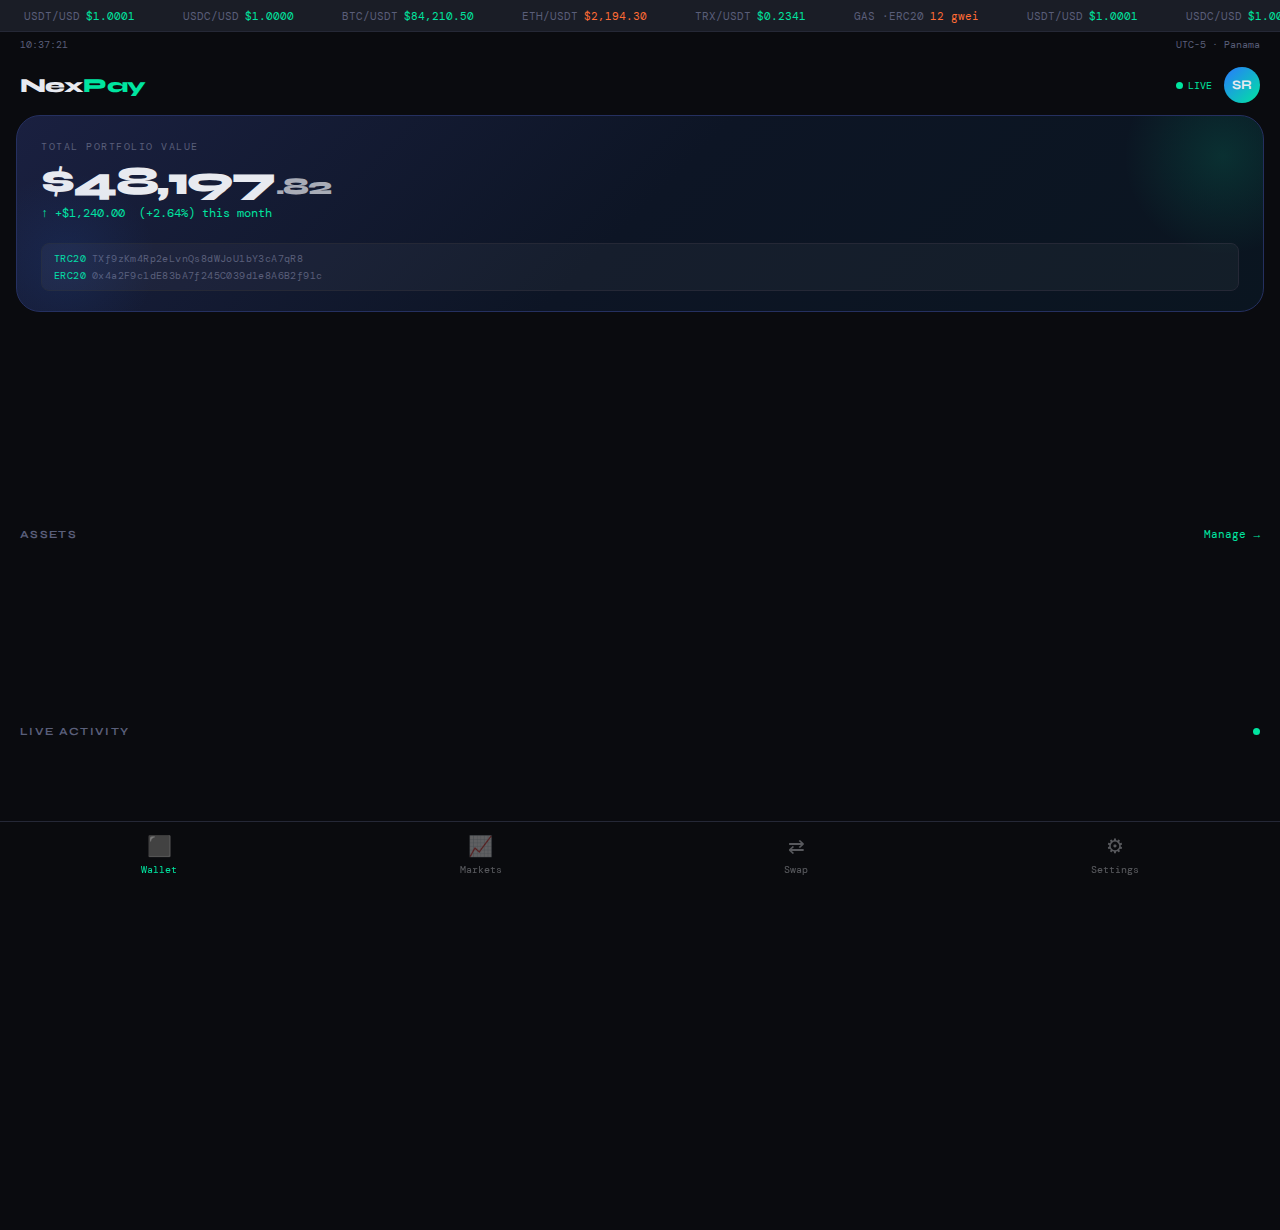
<file: index.html>
<!DOCTYPE html>
<html lang="en">
<head>
<meta charset="UTF-8">
<meta name="viewport" content="width=device-width, initial-scale=1.0, maximum-scale=1.0, user-scalable=no">
<meta name="apple-mobile-web-app-capable" content="yes">
<meta name="apple-mobile-web-app-status-bar-style" content="black-translucent">
<meta name="theme-color" content="#0a0b0f">
<title>NexPay Wallet</title>
<link href="https://fonts.googleapis.com/css2?family=Syne:wght@400;600;700;800&family=DM+Mono:wght@300;400;500&display=swap" rel="stylesheet">
<style>
  :root {
    --bg: #0a0b0f;
    --surface: #12141a;
    --surface2: #1a1d26;
    --border: #252836;
    --accent: #00e5a0;
    --accent2: #2979ff;
    --warn: #ff6b35;
    --text: #e8eaf0;
    --muted: #5a5f7a;
    --usdt: #26a17b;
    --usdc: #2775ca;
  }
  * { margin:0; padding:0; box-sizing:border-box; -webkit-tap-highlight-color: transparent; }
  html, body {
    background: var(--bg);
    font-family: 'Syne', sans-serif;
    color: var(--text);
    min-height: 100vh;
    width: 100%;
    overflow-x: hidden;
  }
  body { padding-bottom: 90px; }

  /* ── TICKER ── */
  .ticker-wrap {
    background: var(--surface2);
    border-bottom: 1px solid var(--border);
    overflow: hidden;
    height: 32px;
    display: flex; align-items: center;
  }
  .ticker-track {
    display: flex;
    animation: ticker 28s linear infinite;
    white-space: nowrap;
  }
  .ticker-item {
    font-family: 'DM Mono', monospace;
    font-size: 11px;
    padding: 0 24px;
    color: var(--muted);
    display: flex; align-items: center; gap: 6px;
  }
  .ticker-item .up { color: var(--accent); }
  .ticker-item .dn { color: var(--warn); }
  @keyframes ticker {
    0% { transform: translateX(0); }
    100% { transform: translateX(-50%); }
  }

  /* ── HEADER ── */
  .header {
    padding: 16px 20px 12px;
    display: flex; justify-content: space-between; align-items: center;
  }
  .logo { font-size: 20px; font-weight: 800; letter-spacing: -0.03em; }
  .logo span { color: var(--accent); }
  .header-right { display: flex; align-items: center; gap: 12px; }
  .live-dot {
    display: flex; align-items: center; gap: 5px;
    font-family: 'DM Mono', monospace; font-size: 10px; color: var(--accent);
  }
  .dot {
    width: 7px; height: 7px; border-radius: 50%;
    background: var(--accent);
    animation: pulse 2s ease-in-out infinite;
  }
  @keyframes pulse {
    0%,100% { opacity:1; transform:scale(1); }
    50% { opacity:0.4; transform:scale(0.8); }
  }
  .avatar {
    width: 36px; height: 36px; border-radius: 50%;
    background: linear-gradient(135deg, #2979ff, #00e5a0);
    display: flex; align-items: center; justify-content: center;
    font-size: 13px; font-weight: 700;
  }

  /* ── HERO CARD ── */
  .hero-card {
    margin: 0 16px 20px;
    background: linear-gradient(135deg, #1a2040 0%, #0d1525 50%, #0a1520 100%);
    border: 1px solid #253060;
    border-radius: 24px;
    padding: 24px 24px 20px;
    position: relative; overflow: hidden;
  }
  .hero-card::before {
    content:''; position:absolute; top:-60px; right:-60px;
    width:200px; height:200px;
    background: radial-gradient(circle, rgba(0,229,160,0.13) 0%, transparent 70%);
  }
  .hero-card::after {
    content:''; position:absolute; bottom:-40px; left:-40px;
    width:180px; height:180px;
    background: radial-gradient(circle, rgba(41,121,255,0.1) 0%, transparent 70%);
  }
  .card-label {
    font-size: 10px; text-transform: uppercase; letter-spacing: 0.15em;
    color: var(--muted); margin-bottom: 8px;
    font-family: 'DM Mono', monospace;
  }
  .card-balance {
    font-size: 40px; font-weight: 800; letter-spacing: -0.04em;
    line-height: 1; margin-bottom: 4px;
  }
  .card-balance .cents { font-size: 24px; opacity: 0.7; }
  .card-change {
    font-size: 12px; color: var(--accent);
    font-family: 'DM Mono', monospace; margin-bottom: 22px;
  }
  .card-address {
    font-family: 'DM Mono', monospace; font-size: 10px; color: var(--muted);
    background: rgba(255,255,255,0.04); border: 1px solid var(--border);
    border-radius: 8px; padding: 8px 12px; letter-spacing: 0.04em;
    display: flex; flex-direction: column; gap: 4px;
  }
  .card-address .addr-row { display: flex; gap: 6px; }
  .card-address .lbl { color: var(--accent); flex-shrink: 0; }

  /* ── LIVE PRICE ROW ── */
  .price-row {
    display: flex; gap: 8px; padding: 0 16px 20px;
  }
  .price-card {
    flex: 1;
    background: var(--surface);
    border: 1px solid var(--border);
    border-radius: 14px;
    padding: 12px 14px;
  }
  .price-token { font-size: 11px; font-weight: 700; margin-bottom: 4px; display: flex; align-items: center; gap: 6px; }
  .price-token .dot-usdt { width:8px;height:8px;border-radius:50%;background:var(--usdt); }
  .price-token .dot-usdc { width:8px;height:8px;border-radius:50%;background:var(--usdc); }
  .price-val { font-family: 'DM Mono', monospace; font-size: 17px; font-weight: 500; }
  .price-change { font-family: 'DM Mono', monospace; font-size: 10px; margin-top: 2px; }
  .price-change.up { color: var(--accent); }
  .price-change.dn { color: var(--warn); }

  /* ── ACTIONS ── */
  .actions {
    display: flex; justify-content: space-around; padding: 0 20px 24px;
  }
  .action-btn { display: flex; flex-direction: column; align-items: center; gap: 8px; cursor: pointer; }
  .action-icon {
    width: 50px; height: 50px; border-radius: 16px;
    background: var(--surface2); border: 1px solid var(--border);
    display: flex; align-items: center; justify-content: center; font-size: 20px;
  }
  .action-label { font-size: 10px; color: var(--muted); letter-spacing: 0.05em; text-transform: uppercase; font-family: 'DM Mono', monospace; }

  /* ── ASSETS ── */
  .section-header {
    display: flex; justify-content: space-between; align-items: center;
    padding: 0 20px 12px;
  }
  .section-title { font-size: 11px; font-weight: 700; text-transform: uppercase; letter-spacing: 0.12em; color: var(--muted); }
  .section-link { font-size: 11px; color: var(--accent); font-family: 'DM Mono', monospace; }

  .asset-list { padding: 0 16px; display: flex; flex-direction: column; gap: 8px; margin-bottom: 24px; }
  .asset-item {
    background: var(--surface); border: 1px solid var(--border);
    border-radius: 16px; padding: 14px 16px;
    display: flex; align-items: center; gap: 12px;
  }
  .asset-icon {
    width: 40px; height: 40px; border-radius: 50%;
    display: flex; align-items: center; justify-content: center;
    font-size: 15px; font-weight: 800; flex-shrink: 0;
  }
  .asset-icon.usdt { background: rgba(38,161,123,0.15); color: var(--usdt); border: 1px solid rgba(38,161,123,0.3); }
  .asset-icon.usdc { background: rgba(39,117,202,0.15); color: var(--usdc); border: 1px solid rgba(39,117,202,0.3); }
  .asset-info { flex: 1; }
  .asset-name { font-size: 14px; font-weight: 700; margin-bottom: 2px; }
  .asset-network { font-size: 10px; color: var(--muted); font-family: 'DM Mono', monospace; }
  .asset-amounts { text-align: right; }
  .asset-usd { font-size: 14px; font-weight: 700; }
  .asset-crypto { font-size: 10px; color: var(--muted); font-family: 'DM Mono', monospace; margin-top: 2px; }

  .badge {
    display: inline-block;
    background: rgba(0,229,160,0.1); border: 1px solid rgba(0,229,160,0.3);
    color: var(--accent); font-size: 8px; font-family: 'DM Mono', monospace;
    padding: 2px 5px; border-radius: 4px; text-transform: uppercase;
    letter-spacing: 0.08em; margin-left: 5px; vertical-align: middle;
  }
  .badge.usdc-b { background:rgba(39,117,202,0.12); border-color:rgba(39,117,202,0.3); color:#2775ca; }
  .badge.pending { background: rgba(255,107,53,0.1); border-color: rgba(255,107,53,0.3); color: var(--warn); }

  /* ── LIVE FEED ── */
  .tx-list { padding: 0 16px; display: flex; flex-direction: column; gap: 6px; }
  .tx-item {
    background: var(--surface); border: 1px solid var(--border);
    border-radius: 14px; padding: 12px 14px;
    display: flex; align-items: center; gap: 10px;
    transition: border-color 0.3s;
  }
  .tx-item.new-tx {
    border-color: rgba(0,229,160,0.5);
    animation: flashIn 0.6s ease;
  }
  @keyframes flashIn {
    0% { background: rgba(0,229,160,0.08); transform: translateY(-4px); opacity:0; }
    100% { background: var(--surface); transform: translateY(0); opacity:1; }
  }
  .tx-icon {
    width: 34px; height: 34px; border-radius: 10px;
    display: flex; align-items: center; justify-content: center;
    font-size: 14px; flex-shrink: 0;
  }
  .tx-icon.in { background: rgba(0,229,160,0.1); }
  .tx-icon.out { background: rgba(255,107,53,0.1); }
  .tx-icon.swap { background: rgba(41,121,255,0.1); }
  .tx-info { flex: 1; min-width: 0; }
  .tx-title { font-size: 12px; font-weight: 600; margin-bottom: 2px; white-space: nowrap; overflow: hidden; text-overflow: ellipsis; }
  .tx-meta { font-size: 9px; color: var(--muted); font-family: 'DM Mono', monospace; }
  .tx-amount { text-align: right; flex-shrink: 0; }
  .tx-val { font-size: 12px; font-weight: 700; font-family: 'DM Mono', monospace; }
  .tx-val.pos { color: var(--accent); }
  .tx-val.neg { color: var(--warn); }
  .tx-sub { font-size: 9px; color: var(--muted); font-family: 'DM Mono', monospace; margin-top: 1px; }

  /* ── BOTTOM NAV ── */
  .bottom-nav {
    position: fixed; bottom: 0; left: 0; right: 0;
    background: rgba(10,11,15,0.96);
    backdrop-filter: blur(20px);
    border-top: 1px solid var(--border);
    display: flex; justify-content: space-around; align-items: center;
    padding: 12px 0 24px;
    z-index: 100;
  }
  .nav-item {
    display: flex; flex-direction: column; align-items: center; gap: 4px;
    cursor: pointer; opacity: 0.35; transition: opacity 0.2s;
  }
  .nav-item.active { opacity: 1; }
  .nav-label { font-size: 10px; font-family: 'DM Mono', monospace; }
  .nav-item.active .nav-label { color: var(--accent); }

  /* ── CLOCK ── */
  .clock-bar {
    display: flex; justify-content: space-between; align-items: center;
    padding: 6px 20px 0;
    font-family: 'DM Mono', monospace; font-size: 10px; color: var(--muted);
  }

  /* ── ANIMATIONS ── */
  @keyframes fadeUp {
    from { opacity:0; transform: translateY(12px); }
    to { opacity:1; transform: translateY(0); }
  }
  .hero-card { animation: fadeUp 0.4s ease both; }
  .price-row { animation: fadeUp 0.4s 0.08s ease both; opacity:0; animation-fill-mode:forwards; }
  .actions { animation: fadeUp 0.4s 0.14s ease both; opacity:0; animation-fill-mode:forwards; }
  .asset-list { animation: fadeUp 0.4s 0.2s ease both; opacity:0; animation-fill-mode:forwards; }
  .tx-list { animation: fadeUp 0.4s 0.26s ease both; opacity:0; animation-fill-mode:forwards; }

  /* number flash */
  .flash { animation: numFlash 0.4s ease; }
  @keyframes numFlash {
    0% { color: var(--accent); }
    100% { color: inherit; }
  }
</style>
</head>
<body>

<!-- TICKER -->
<div class="ticker-wrap">
  <div class="ticker-track" id="ticker">
    <span class="ticker-item">USDT/USD <span class="up" id="t1">$1.0001</span></span>
    <span class="ticker-item">USDC/USD <span class="up" id="t2">$1.0000</span></span>
    <span class="ticker-item">BTC/USDT <span class="up">$84,210.50</span></span>
    <span class="ticker-item">ETH/USDT <span class="dn">$2,194.30</span></span>
    <span class="ticker-item">TRX/USDT <span class="up">$0.2341</span></span>
    <span class="ticker-item">GAS ·ERC20 <span class="dn">12 gwei</span></span>
    <span class="ticker-item">USDT/USD <span class="up" id="t1b">$1.0001</span></span>
    <span class="ticker-item">USDC/USD <span class="up" id="t2b">$1.0000</span></span>
    <span class="ticker-item">BTC/USDT <span class="up">$84,210.50</span></span>
    <span class="ticker-item">ETH/USDT <span class="dn">$2,194.30</span></span>
    <span class="ticker-item">TRX/USDT <span class="up">$0.2341</span></span>
    <span class="ticker-item">GAS ·ERC20 <span class="dn">12 gwei</span></span>
  </div>
</div>

<!-- CLOCK BAR -->
<div class="clock-bar">
  <span id="live-clock">--:--:--</span>
  <span>UTC-5 · Panama</span>
</div>

<!-- HEADER -->
<div class="header">
  <div class="logo">Nex<span>Pay</span></div>
  <div class="header-right">
    <div class="live-dot"><div class="dot"></div> LIVE</div>
    <div class="avatar">SR</div>
  </div>
</div>

<!-- HERO CARD (STATIC) -->
<div class="hero-card">
  <div class="card-label">Total Portfolio Value</div>
  <div class="card-balance">$48,197<span class="cents">.82</span></div>
  <div class="card-change">↑ +$1,240.00 &nbsp;(+2.64%) this month</div>
  <div class="card-address">
    <div class="addr-row"><span class="lbl">TRC20</span> TXf9zKm4Rp2eLvnQs8dWJoU1bY3cA7qR8</div>
    <div class="addr-row"><span class="lbl">ERC20</span> 0x4a2F9c1dE83bA7f245C039d1e8A6B2f91c</div>
  </div>
</div>

<!-- LIVE PRICE ROW -->
<div class="price-row">
  <div class="price-card">
    <div class="price-token"><div class="dot-usdt"></div> USDT</div>
    <div class="price-val" id="usdt-price">$1.0001</div>
    <div class="price-change up" id="usdt-chg">+0.01%</div>
  </div>
  <div class="price-card">
    <div class="price-token"><div class="dot-usdc"></div> USDC</div>
    <div class="price-val" id="usdc-price">$1.0000</div>
    <div class="price-change up" id="usdc-chg">+0.00%</div>
  </div>
  <div class="price-card">
    <div class="price-token">⛽ GAS</div>
    <div class="price-val" id="gas-price">12 gwei</div>
    <div class="price-change dn" id="gas-chg">ERC20</div>
  </div>
</div>

<!-- ACTIONS -->
<div class="actions">
  <div class="action-btn"><div class="action-icon">↑</div><div class="action-label">Send</div></div>
  <div class="action-btn"><div class="action-icon">↓</div><div class="action-label">Receive</div></div>
  <div class="action-btn"><div class="action-icon">⇄</div><div class="action-label">Swap</div></div>
  <div class="action-btn"><div class="action-icon">⋯</div><div class="action-label">More</div></div>
</div>

<!-- ASSETS (STATIC) -->
<div class="section-header">
  <div class="section-title">Assets</div>
  <div class="section-link">Manage →</div>
</div>
<div class="asset-list">
  <div class="asset-item">
    <div class="asset-icon usdt">₮</div>
    <div class="asset-info">
      <div class="asset-name">Tether USD <span class="badge">TRC20</span></div>
      <div class="asset-network">TRON Network · TRX</div>
    </div>
    <div class="asset-amounts">
      <div class="asset-usd">$32,450.00</div>
      <div class="asset-crypto">32,450.00 USDT</div>
    </div>
  </div>
  <div class="asset-item">
    <div class="asset-icon usdc">$</div>
    <div class="asset-info">
      <div class="asset-name">USD Coin <span class="badge usdc-b">ERC20</span></div>
      <div class="asset-network">Ethereum Network · ETH</div>
    </div>
    <div class="asset-amounts">
      <div class="asset-usd">$15,747.82</div>
      <div class="asset-crypto">15,747.82 USDC</div>
    </div>
  </div>
</div>

<!-- LIVE TRANSACTION FEED -->
<div class="section-header">
  <div class="section-title">Live Activity</div>
  <div class="live-dot"><div class="dot"></div></div>
</div>
<div class="tx-list" id="tx-feed">
  <div class="tx-item">
    <div class="tx-icon in">📥</div>
    <div class="tx-info">
      <div class="tx-title">Received USDT <span class="badge">Confirmed</span></div>
      <div class="tx-meta">From TKw3…9dLp · Feb 27, 14:32</div>
    </div>
    <div class="tx-amount">
      <div class="tx-val pos">+5,000.00</div>
      <div class="tx-sub">USDT · TRC20</div>
    </div>
  </div>
  <div class="tx-item">
    <div class="tx-icon out">📤</div>
    <div class="tx-info">
      <div class="tx-title">Sent USDC <span class="badge">Confirmed</span></div>
      <div class="tx-meta">To 0x7f2…a43d · Feb 26, 09:15</div>
    </div>
    <div class="tx-amount">
      <div class="tx-val neg">-3,200.00</div>
      <div class="tx-sub">USDC · ERC20</div>
    </div>
  </div>
  <div class="tx-item">
    <div class="tx-icon swap">🔄</div>
    <div class="tx-info">
      <div class="tx-title">Swap USDT → USDC</div>
      <div class="tx-meta">Via 1inch · Feb 24, 17:50</div>
    </div>
    <div class="tx-amount">
      <div class="tx-val" style="color:#2979ff;">4,000 ⇄</div>
      <div class="tx-sub">Fee: 0.30%</div>
    </div>
  </div>
  <div class="tx-item">
    <div class="tx-icon in">📥</div>
    <div class="tx-info">
      <div class="tx-title">Received USDC <span class="badge">Confirmed</span></div>
      <div class="tx-meta">From 0x1d9…c82a · Feb 22, 11:04</div>
    </div>
    <div class="tx-amount">
      <div class="tx-val pos">+8,500.00</div>
      <div class="tx-sub">USDC · ERC20</div>
    </div>
  </div>
  <div class="tx-item">
    <div class="tx-icon out">📤</div>
    <div class="tx-info">
      <div class="tx-title">Sent USDT <span class="badge pending">Pending</span></div>
      <div class="tx-meta">To TRmQ…7kXp · Feb 20, 08:47</div>
    </div>
    <div class="tx-amount">
      <div class="tx-val neg">-1,250.00</div>
      <div class="tx-sub">USDT · TRC20</div>
    </div>
  </div>
  <div class="tx-item">
    <div class="tx-icon in">📥</div>
    <div class="tx-info">
      <div class="tx-title">Received USDT <span class="badge">Confirmed</span></div>
      <div class="tx-meta">From TAqL…3fWz · Feb 18, 16:20</div>
    </div>
    <div class="tx-amount">
      <div class="tx-val pos">+10,000.00</div>
      <div class="tx-sub">USDT · TRC20</div>
    </div>
  </div>
</div>

<!-- BOTTOM NAV -->
<div class="bottom-nav">
  <div class="nav-item active">
    <div style="font-size:20px;">⬛</div>
    <div class="nav-label">Wallet</div>
  </div>
  <div class="nav-item">
    <div style="font-size:20px;">📈</div>
    <div class="nav-label">Markets</div>
  </div>
  <div class="nav-item">
    <div style="font-size:20px;">⇄</div>
    <div class="nav-label">Swap</div>
  </div>
  <div class="nav-item">
    <div style="font-size:20px;">⚙︎</div>
    <div class="nav-label">Settings</div>
  </div>
</div>

<script>
// ── RELOJ + PAÍS DINÁMICO ──
const tzData = {
  // Panama
  'America/Panama':           { label: 'Panama',      offset: -5 },
  // Mexico
  'America/Mexico_City':      { label: 'México',      offset: -6 },
  'America/Monterrey':        { label: 'México',      offset: -6 },
  'America/Merida':           { label: 'México',      offset: -6 },
  'America/Mazatlan':         { label: 'México',      offset: -7 },
  'America/Tijuana':          { label: 'México',      offset: -8 },
  'America/Chihuahua':        { label: 'México',      offset: -7 },
  // USA
  'America/New_York':         { label: 'USA · EST',   offset: -5 },
  'America/Chicago':          { label: 'USA · CST',   offset: -6 },
  'America/Denver':           { label: 'USA · MST',   offset: -7 },
  'America/Los_Angeles':      { label: 'USA · PST',   offset: -8 },
  'America/Phoenix':          { label: 'USA · MST',   offset: -7 },
  'America/Anchorage':        { label: 'USA · AKT',   offset: -9 },
  'Pacific/Honolulu':         { label: 'USA · HST',   offset: -10 },
  // Venezuela
  'America/Caracas':          { label: 'Venezuela',   offset: -4 },
  // Colombia
  'America/Bogota':           { label: 'Colombia',    offset: -5 },
  // Costa Rica
  'America/Costa_Rica':       { label: 'Costa Rica',  offset: -6 },
  // Europe
  'Europe/Madrid':            { label: 'España',      offset: 1 },
  'Europe/London':            { label: 'UK',          offset: 0 },
};

function getLocationInfo() {
  try {
    const tz = Intl.DateTimeFormat().resolvedOptions().timeZone;
    if (tzData[tz]) return tzData[tz];
    // fallback por prefijo
    if (tz.startsWith('America/')) return { label: 'Americas', offset: -5 };
    if (tz.startsWith('Europe/'))  return { label: 'Europe',   offset: 1 };
    return { label: 'Panama', offset: -5 };
  } catch(e) {
    return { label: 'Panama', offset: -5 };
  }
}

const locInfo = getLocationInfo();
document.querySelector('.clock-bar span:last-child').textContent =
  `UTC${locInfo.offset >= 0 ? '+' : ''}${locInfo.offset} · ${locInfo.label}`;

function updateClock() {
  const now = new Date();
  const h = String(now.getHours()).padStart(2,'0');
  const m = String(now.getMinutes()).padStart(2,'0');
  const s = String(now.getSeconds()).padStart(2,'0');
  document.getElementById('live-clock').textContent = `${h}:${m}:${s}`;
}
setInterval(updateClock, 1000);
updateClock();

// ── PRECIOS VIVOS (micro-variaciones) ──
let usdtBase = 1.0001, usdcBase = 1.0000;
function jitter(base, range) {
  return (base + (Math.random() - 0.5) * range).toFixed(4);
}
function updatePrices() {
  const usdt = parseFloat(jitter(usdtBase, 0.0004));
  const usdc = parseFloat(jitter(usdcBase, 0.0003));
  const gas = Math.floor(11 + Math.random() * 4);

  const usdtEl = document.getElementById('usdt-price');
  const usdcEl = document.getElementById('usdc-price');
  const gasEl  = document.getElementById('gas-price');

  usdtEl.textContent = `$${usdt.toFixed(4)}`;
  usdcEl.textContent = `$${usdc.toFixed(4)}`;
  gasEl.textContent  = `${gas} gwei`;

  const usdtChg = ((usdt - 1) * 100).toFixed(3);
  const usdcChg = ((usdc - 1) * 100).toFixed(3);
  const uChgEl = document.getElementById('usdt-chg');
  const cChgEl = document.getElementById('usdc-chg');

  uChgEl.textContent = `${usdt >= 1 ? '+' : ''}${usdtChg}%`;
  uChgEl.className = `price-change ${usdt >= 1 ? 'up' : 'dn'}`;
  cChgEl.textContent = `${usdc >= 1 ? '+' : ''}${usdcChg}%`;
  cChgEl.className = `price-change ${usdc >= 1 ? 'up' : 'dn'}`;

  // ticker sync
  ['t1','t1b'].forEach(id => document.getElementById(id).textContent = `$${usdt.toFixed(4)}`);
  ['t2','t2b'].forEach(id => document.getElementById(id).textContent = `$${usdc.toFixed(4)}`);
}
setInterval(updatePrices, 3500);

// ── LIVE TRANSACTION FEED ──
const walletAddresses = [
  'TKw3…9dLp','TAqL…3fWz','TRmQ…7kXp','TMnp…2sRq','TBxL…8vNk',
  '0x7f2…a43d','0x1d9…c82a','0x2c7…d15b','0x4aF…1e9c','0x8bD…f32a'
];
const txTypes = [
  { type:'in',  icon:'📥', label:'Received USDT', net:'USDT · TRC20', sign:'+', color:'pos', addrPfx:'From' },
  { type:'out', icon:'📤', label:'Sent USDT',     net:'USDT · TRC20', sign:'-', color:'neg', addrPfx:'To' },
  { type:'in',  icon:'📥', label:'Received USDC', net:'USDC · ERC20', sign:'+', color:'pos', addrPfx:'From' },
  { type:'out', icon:'📤', label:'Sent USDC',     net:'USDC · ERC20', sign:'-', color:'neg', addrPfx:'To' },
];

function randAddr(type) {
  return walletAddresses[Math.floor(Math.random() * walletAddresses.length)];
}
function randAmount() {
  const amounts = [500, 750, 1200, 1500, 2000, 2500, 3000, 4000];
  return amounts[Math.floor(Math.random() * amounts.length)];
}
function nowStr() {
  const now = new Date();
  const panama = new Date(now.getTime() - 5*3600000);
  const h = String(panama.getUTCHours()).padStart(2,'0');
  const m = String(panama.getUTCMinutes()).padStart(2,'0');
  const months = ['Jan','Feb','Mar','Apr','May','Jun','Jul','Aug','Sep','Oct','Nov','Dec'];
  return `${months[panama.getUTCMonth()]} ${panama.getUTCDate()}, ${h}:${m}`;
}

function addLiveTx() {
  const t = txTypes[Math.floor(Math.random() * txTypes.length)];
  const addr = randAddr(t.type);
  const amount = randAmount();
  const feed = document.getElementById('tx-feed');

  const div = document.createElement('div');
  div.className = 'tx-item new-tx';
  div.innerHTML = `
    <div class="tx-icon ${t.type}">${t.icon}</div>
    <div class="tx-info">
      <div class="tx-title">${t.label} <span class="badge">Confirmed</span></div>
      <div class="tx-meta">${t.addrPfx} ${addr} · ${nowStr()}</div>
    </div>
    <div class="tx-amount">
      <div class="tx-val ${t.color}">${t.sign}${amount.toLocaleString()}.00</div>
      <div class="tx-sub">${t.net}</div>
    </div>
  `;
  feed.insertBefore(div, feed.firstChild);

  // mantener máximo 10 items
  while (feed.children.length > 10) {
    feed.removeChild(feed.lastChild);
  }

  // quitar clase new-tx después de la animación
  setTimeout(() => div.classList.remove('new-tx'), 800);
}

// nueva tx cada 18-35 segundos
function scheduleTx() {
  const delay = 18000 + Math.random() * 17000;
  setTimeout(() => {
    addLiveTx();
    scheduleTx();
  }, delay);
}
scheduleTx();
</script>
</body>
</html>
</file>
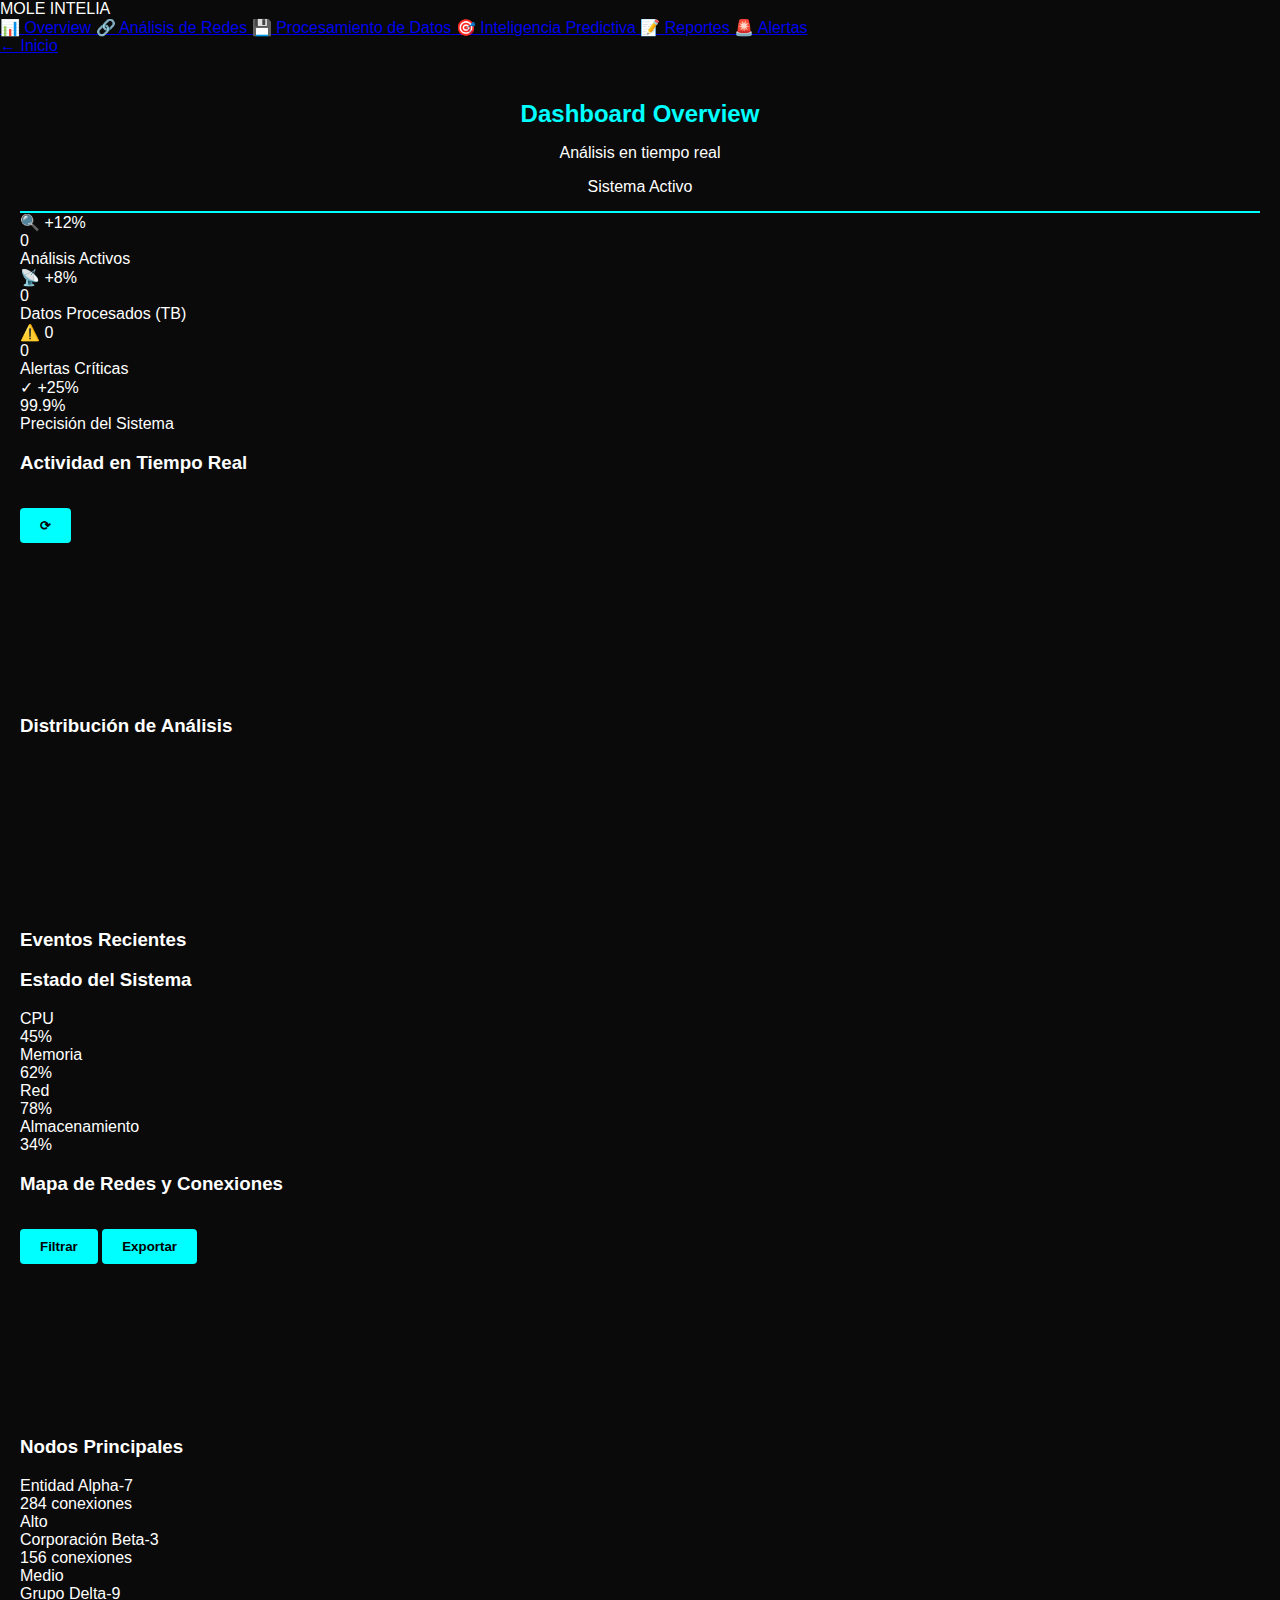
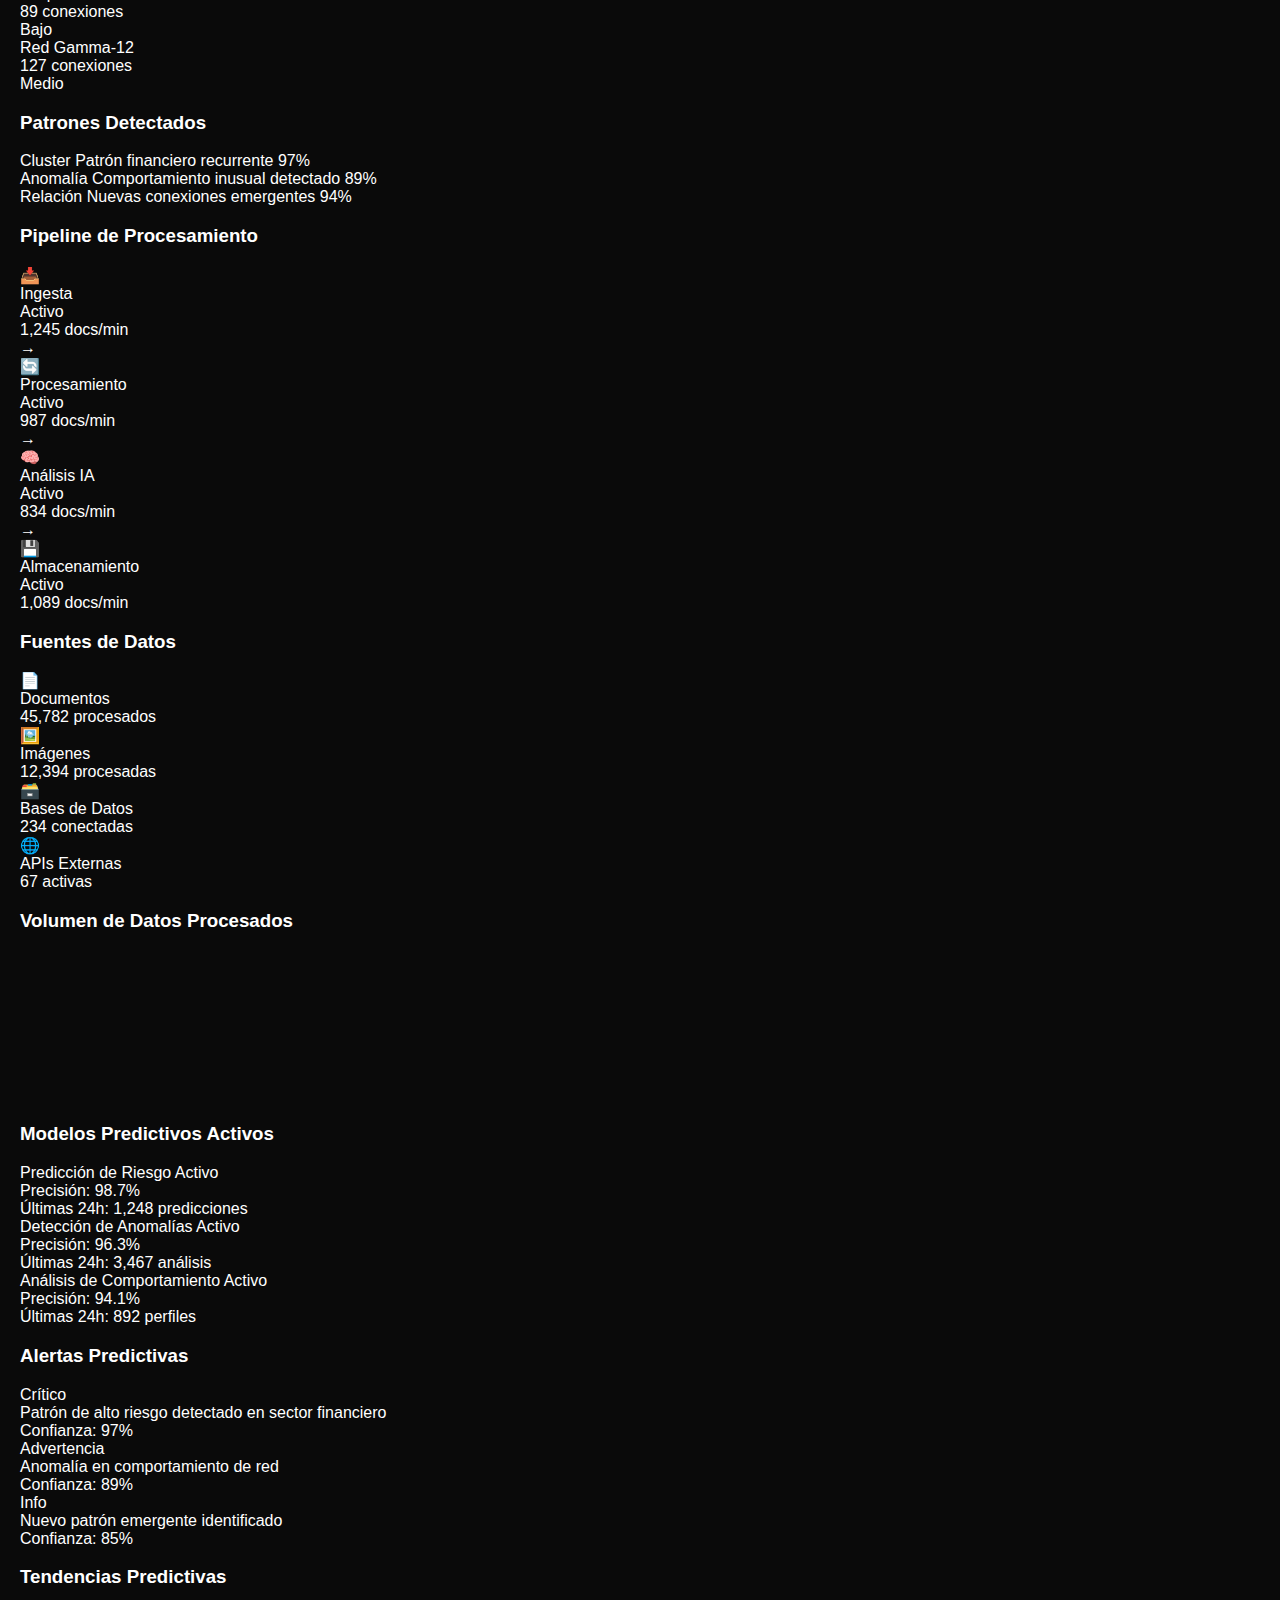
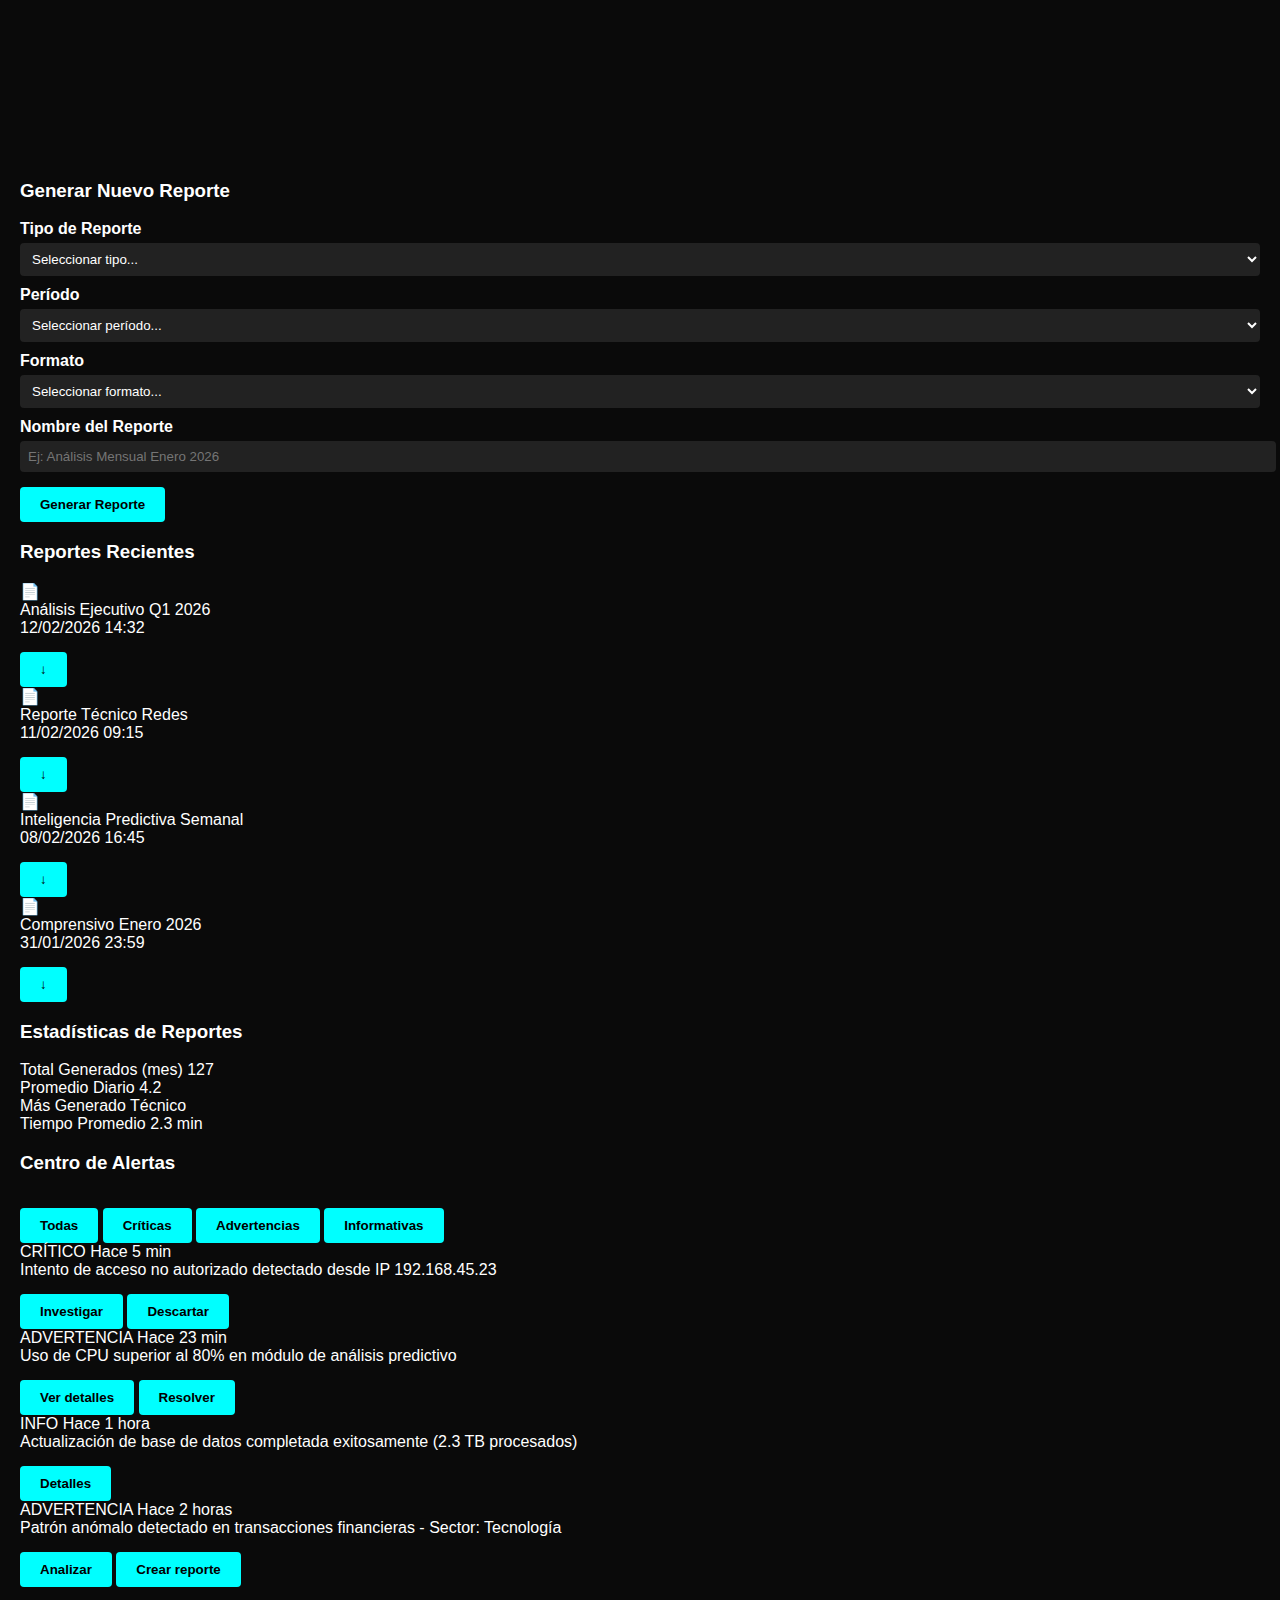
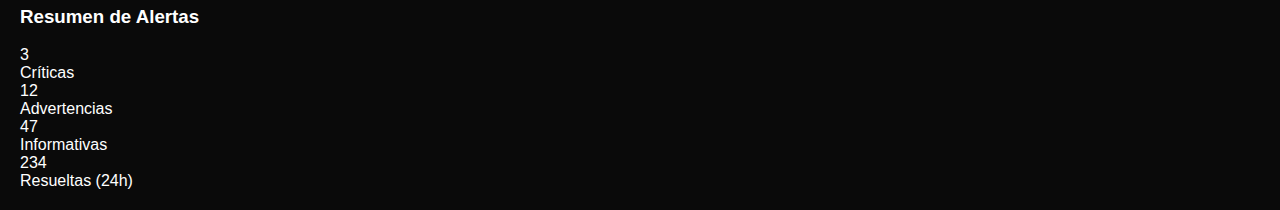
<file: dashboard.html>
<!DOCTYPE html>
<html lang="es">
<head>
    <meta charset="UTF-8">
    <meta name="viewport" content="width=device-width, initial-scale=1.0">
    <title>Dashboard — MOLE INTEL IA</title>
    <link rel="stylesheet" href="style.css">
</head>
<body class="dashboard-body">
    <div class="stars"></div>
    <div class="twinkling"></div>

    <aside class="sidebar">
        <div class="sidebar-header">
            <div class="logo-text-small">MOLE INTEL<span class="ia-text">IA</span></div>
        </div>
        <nav class="sidebar-nav">
            <a href="#overview" class="nav-item active" data-section="overview">
                <span class="nav-icon">📊</span>
                <span>Overview</span>
            </a>
            <a href="#network" class="nav-item" data-section="network">
                <span class="nav-icon">🔗</span>
                <span>Análisis de Redes</span>
            </a>
            <a href="#data" class="nav-item" data-section="data">
                <span class="nav-icon">💾</span>
                <span>Procesamiento de Datos</span>
            </a>
            <a href="#predictive" class="nav-item" data-section="predictive">
                <span class="nav-icon">🎯</span>
                <span>Inteligencia Predictiva</span>
            </a>
            <a href="#reports" class="nav-item" data-section="reports">
                <span class="nav-icon">📝</span>
                <span>Reportes</span>
            </a>
            <a href="#alerts" class="nav-item" data-section="alerts">
                <span class="nav-icon">🚨</span>
                <span>Alertas</span>
            </a>
        </nav>
        <div class="sidebar-footer">
            <a href="index.html" class="btn-back">← Inicio</a>
        </div>
    </aside>

    <main class="dashboard-main">
        <header class="dashboard-header">
            <div class="header-left">
                <h1 id="section-title">Dashboard Overview</h1>
                <p class="header-subtitle">Análisis en tiempo real</p>
            </div>
            <div class="header-right">
                <div class="status-indicator">
                    <span class="status-dot"></span>
                    <span>Sistema Activo</span>
                </div>
                <div class="current-time" id="currentTime"></div>
            </div>
        </header>

        <!-- OVERVIEW SECTION -->
        <section id="overview" class="dashboard-section active">
            <div class="metrics-grid">
                <div class="metric-card">
                    <div class="metric-header">
                        <span class="metric-icon">🔍</span>
                        <span class="metric-trend positive">+12%</span>
                    </div>
                    <div class="metric-value" id="activeAnalysis">0</div>
                    <div class="metric-label">Análisis Activos</div>
                </div>
                <div class="metric-card">
                    <div class="metric-header">
                        <span class="metric-icon">📡</span>
                        <span class="metric-trend positive">+8%</span>
                    </div>
                    <div class="metric-value" id="dataProcessed">0</div>
                    <div class="metric-label">Datos Procesados (TB)</div>
                </div>
                <div class="metric-card">
                    <div class="metric-header">
                        <span class="metric-icon">⚠️</span>
                        <span class="metric-trend neutral">0</span>
                    </div>
                    <div class="metric-value" id="alerts">0</div>
                    <div class="metric-label">Alertas Críticas</div>
                </div>
                <div class="metric-card">
                    <div class="metric-header">
                        <span class="metric-icon">✓</span>
                        <span class="metric-trend positive">+25%</span>
                    </div>
                    <div class="metric-value">99.9%</div>
                    <div class="metric-label">Precisión del Sistema</div>
                </div>
            </div>

            <div class="dashboard-grid">
                <div class="panel large">
                    <div class="panel-header">
                        <h3>Actividad en Tiempo Real</h3>
                        <button class="btn-icon">⟳</button>
                    </div>
                    <div class="chart-container">
                        <canvas id="activityChart"></canvas>
                    </div>
                </div>

                <div class="panel">
                    <div class="panel-header">
                        <h3>Distribución de Análisis</h3>
                    </div>
                    <div class="chart-container">
                        <canvas id="distributionChart"></canvas>
                    </div>
                </div>

                <div class="panel">
                    <div class="panel-header">
                        <h3>Eventos Recientes</h3>
                    </div>
                    <div class="events-list" id="eventsList">
                        <!-- Events will be populated by JS -->
                    </div>
                </div>

                <div class="panel">
                    <div class="panel-header">
                        <h3>Estado del Sistema</h3>
                    </div>
                    <div class="system-status">
                        <div class="status-item">
                            <span class="status-label">CPU</span>
                            <div class="progress-bar">
                                <div class="progress-fill" style="width: 45%"></div>
                            </div>
                            <span class="status-value">45%</span>
                        </div>
                        <div class="status-item">
                            <span class="status-label">Memoria</span>
                            <div class="progress-bar">
                                <div class="progress-fill" style="width: 62%"></div>
                            </div>
                            <span class="status-value">62%</span>
                        </div>
                        <div class="status-item">
                            <span class="status-label">Red</span>
                            <div class="progress-bar">
                                <div class="progress-fill" style="width: 78%"></div>
                            </div>
                            <span class="status-value">78%</span>
                        </div>
                        <div class="status-item">
                            <span class="status-label">Almacenamiento</span>
                            <div class="progress-bar">
                                <div class="progress-fill" style="width: 34%"></div>
                            </div>
                            <span class="status-value">34%</span>
                        </div>
                    </div>
                </div>
            </div>
        </section>

        <!-- NETWORK ANALYSIS SECTION -->
        <section id="network" class="dashboard-section">
            <div class="dashboard-grid">
                <div class="panel xlarge">
                    <div class="panel-header">
                        <h3>Mapa de Redes y Conexiones</h3>
                        <div class="panel-controls">
                            <button class="btn-small">Filtrar</button>
                            <button class="btn-small">Exportar</button>
                        </div>
                    </div>
                    <div class="network-map" id="networkMap">
                        <svg width="100%" height="100%" id="networkSvg">
                            <!-- Network visualization will be rendered here -->
                        </svg>
                    </div>
                </div>

                <div class="panel">
                    <div class="panel-header">
                        <h3>Nodos Principales</h3>
                    </div>
                    <div class="nodes-list">
                        <div class="node-item high">
                            <div class="node-indicator"></div>
                            <div class="node-info">
                                <div class="node-name">Entidad Alpha-7</div>
                                <div class="node-connections">284 conexiones</div>
                            </div>
                            <div class="node-risk">Alto</div>
                        </div>
                        <div class="node-item medium">
                            <div class="node-indicator"></div>
                            <div class="node-info">
                                <div class="node-name">Corporación Beta-3</div>
                                <div class="node-connections">156 conexiones</div>
                            </div>
                            <div class="node-risk">Medio</div>
                        </div>
                        <div class="node-item low">
                            <div class="node-indicator"></div>
                            <div class="node-info">
                                <div class="node-name">Grupo Delta-9</div>
                                <div class="node-connections">89 conexiones</div>
                            </div>
                            <div class="node-risk">Bajo</div>
                        </div>
                        <div class="node-item medium">
                            <div class="node-indicator"></div>
                            <div class="node-info">
                                <div class="node-name">Red Gamma-12</div>
                                <div class="node-connections">127 conexiones</div>
                            </div>
                            <div class="node-risk">Medio</div>
                        </div>
                    </div>
                </div>

                <div class="panel">
                    <div class="panel-header">
                        <h3>Patrones Detectados</h3>
                    </div>
                    <div class="patterns-list">
                        <div class="pattern-item">
                            <span class="pattern-type">Cluster</span>
                            <span class="pattern-name">Patrón financiero recurrente</span>
                            <span class="pattern-confidence">97%</span>
                        </div>
                        <div class="pattern-item">
                            <span class="pattern-type">Anomalía</span>
                            <span class="pattern-name">Comportamiento inusual detectado</span>
                            <span class="pattern-confidence">89%</span>
                        </div>
                        <div class="pattern-item">
                            <span class="pattern-type">Relación</span>
                            <span class="pattern-name">Nuevas conexiones emergentes</span>
                            <span class="pattern-confidence">94%</span>
                        </div>
                    </div>
                </div>
            </div>
        </section>

        <!-- DATA PROCESSING SECTION -->
        <section id="data" class="dashboard-section">
            <div class="dashboard-grid">
                <div class="panel large">
                    <div class="panel-header">
                        <h3>Pipeline de Procesamiento</h3>
                    </div>
                    <div class="pipeline-container">
                        <div class="pipeline-stage">
                            <div class="stage-icon">📥</div>
                            <div class="stage-name">Ingesta</div>
                            <div class="stage-status active">Activo</div>
                            <div class="stage-count">1,245 docs/min</div>
                        </div>
                        <div class="pipeline-arrow">→</div>
                        <div class="pipeline-stage">
                            <div class="stage-icon">🔄</div>
                            <div class="stage-name">Procesamiento</div>
                            <div class="stage-status active">Activo</div>
                            <div class="stage-count">987 docs/min</div>
                        </div>
                        <div class="pipeline-arrow">→</div>
                        <div class="pipeline-stage">
                            <div class="stage-icon">🧠</div>
                            <div class="stage-name">Análisis IA</div>
                            <div class="stage-status active">Activo</div>
                            <div class="stage-count">834 docs/min</div>
                        </div>
                        <div class="pipeline-arrow">→</div>
                        <div class="pipeline-stage">
                            <div class="stage-icon">💾</div>
                            <div class="stage-name">Almacenamiento</div>
                            <div class="stage-status active">Activo</div>
                            <div class="stage-count">1,089 docs/min</div>
                        </div>
                    </div>
                </div>

                <div class="panel">
                    <div class="panel-header">
                        <h3>Fuentes de Datos</h3>
                    </div>
                    <div class="sources-list">
                        <div class="source-item">
                            <span class="source-icon">📄</span>
                            <div class="source-info">
                                <div class="source-name">Documentos</div>
                                <div class="source-count">45,782 procesados</div>
                            </div>
                        </div>
                        <div class="source-item">
                            <span class="source-icon">🖼️</span>
                            <div class="source-info">
                                <div class="source-name">Imágenes</div>
                                <div class="source-count">12,394 procesadas</div>
                            </div>
                        </div>
                        <div class="source-item">
                            <span class="source-icon">🗃️</span>
                            <div class="source-info">
                                <div class="source-name">Bases de Datos</div>
                                <div class="source-count">234 conectadas</div>
                            </div>
                        </div>
                        <div class="source-item">
                            <span class="source-icon">🌐</span>
                            <div class="source-info">
                                <div class="source-name">APIs Externas</div>
                                <div class="source-count">67 activas</div>
                            </div>
                        </div>
                    </div>
                </div>

                <div class="panel large">
                    <div class="panel-header">
                        <h3>Volumen de Datos Procesados</h3>
                    </div>
                    <div class="chart-container">
                        <canvas id="dataVolumeChart"></canvas>
                    </div>
                </div>
            </div>
        </section>

        <!-- PREDICTIVE INTELLIGENCE SECTION -->
        <section id="predictive" class="dashboard-section">
            <div class="dashboard-grid">
                <div class="panel large">
                    <div class="panel-header">
                        <h3>Modelos Predictivos Activos</h3>
                    </div>
                    <div class="models-grid">
                        <div class="model-card">
                            <div class="model-header">
                                <span class="model-name">Predicción de Riesgo</span>
                                <span class="model-status active">Activo</span>
                            </div>
                            <div class="model-accuracy">
                                <span>Precisión:</span>
                                <span class="accuracy-value">98.7%</span>
                            </div>
                            <div class="model-runs">Últimas 24h: 1,248 predicciones</div>
                        </div>
                        <div class="model-card">
                            <div class="model-header">
                                <span class="model-name">Detección de Anomalías</span>
                                <span class="model-status active">Activo</span>
                            </div>
                            <div class="model-accuracy">
                                <span>Precisión:</span>
                                <span class="accuracy-value">96.3%</span>
                            </div>
                            <div class="model-runs">Últimas 24h: 3,467 análisis</div>
                        </div>
                        <div class="model-card">
                            <div class="model-header">
                                <span class="model-name">Análisis de Comportamiento</span>
                                <span class="model-status active">Activo</span>
                            </div>
                            <div class="model-accuracy">
                                <span>Precisión:</span>
                                <span class="accuracy-value">94.1%</span>
                            </div>
                            <div class="model-runs">Últimas 24h: 892 perfiles</div>
                        </div>
                    </div>
                </div>

                <div class="panel">
                    <div class="panel-header">
                        <h3>Alertas Predictivas</h3>
                    </div>
                    <div class="predictive-alerts">
                        <div class="alert-item critical">
                            <div class="alert-severity">Crítico</div>
                            <div class="alert-message">Patrón de alto riesgo detectado en sector financiero</div>
                            <div class="alert-confidence">Confianza: 97%</div>
                        </div>
                        <div class="alert-item warning">
                            <div class="alert-severity">Advertencia</div>
                            <div class="alert-message">Anomalía en comportamiento de red</div>
                            <div class="alert-confidence">Confianza: 89%</div>
                        </div>
                        <div class="alert-item info">
                            <div class="alert-severity">Info</div>
                            <div class="alert-message">Nuevo patrón emergente identificado</div>
                            <div class="alert-confidence">Confianza: 85%</div>
                        </div>
                    </div>
                </div>

                <div class="panel large">
                    <div class="panel-header">
                        <h3>Tendencias Predictivas</h3>
                    </div>
                    <div class="chart-container">
                        <canvas id="predictiveChart"></canvas>
                    </div>
                </div>
            </div>
        </section>

        <!-- REPORTS SECTION -->
        <section id="reports" class="dashboard-section">
            <div class="dashboard-grid">
                <div class="panel large">
                    <div class="panel-header">
                        <h3>Generar Nuevo Reporte</h3>
                    </div>
                    <form class="report-form" id="reportForm">
                        <div class="form-group">
                            <label for="reportType">Tipo de Reporte</label>
                            <select id="reportType" required>
                                <option value="">Seleccionar tipo...</option>
                                <option value="executive">Ejecutivo</option>
                                <option value="technical">Técnico</option>
                                <option value="network">Análisis de Redes</option>
                                <option value="predictive">Inteligencia Predictiva</option>
                                <option value="comprehensive">Comprensivo</option>
                            </select>
                        </div>
                        <div class="form-group">
                            <label for="reportPeriod">Período</label>
                            <select id="reportPeriod" required>
                                <option value="">Seleccionar período...</option>
                                <option value="24h">Últimas 24 horas</option>
                                <option value="7d">Últimos 7 días</option>
                                <option value="30d">Últimos 30 días</option>
                                <option value="custom">Personalizado</option>
                            </select>
                        </div>
                        <div class="form-group">
                            <label for="reportFormat">Formato</label>
                            <select id="reportFormat" required>
                                <option value="">Seleccionar formato...</option>
                                <option value="pdf">PDF</option>
                                <option value="word">Word (DOCX)</option>
                                <option value="html">HTML</option>
                                <option value="json">JSON</option>
                            </select>
                        </div>
                        <div class="form-group">
                            <label for="reportName">Nombre del Reporte</label>
                            <input type="text" id="reportName" placeholder="Ej: Análisis Mensual Enero 2026" required>
                        </div>
                        <button type="submit" class="btn-primary">Generar Reporte</button>
                    </form>
                </div>

                <div class="panel">
                    <div class="panel-header">
                        <h3>Reportes Recientes</h3>
                    </div>
                    <div class="reports-list">
                        <div class="report-item">
                            <div class="report-icon">📄</div>
                            <div class="report-info">
                                <div class="report-name">Análisis Ejecutivo Q1 2026</div>
                                <div class="report-date">12/02/2026 14:32</div>
                            </div>
                            <button class="btn-download">↓</button>
                        </div>
                        <div class="report-item">
                            <div class="report-icon">📄</div>
                            <div class="report-info">
                                <div class="report-name">Reporte Técnico Redes</div>
                                <div class="report-date">11/02/2026 09:15</div>
                            </div>
                            <button class="btn-download">↓</button>
                        </div>
                        <div class="report-item">
                            <div class="report-icon">📄</div>
                            <div class="report-info">
                                <div class="report-name">Inteligencia Predictiva Semanal</div>
                                <div class="report-date">08/02/2026 16:45</div>
                            </div>
                            <button class="btn-download">↓</button>
                        </div>
                        <div class="report-item">
                            <div class="report-icon">📄</div>
                            <div class="report-info">
                                <div class="report-name">Comprensivo Enero 2026</div>
                                <div class="report-date">31/01/2026 23:59</div>
                            </div>
                            <button class="btn-download">↓</button>
                        </div>
                    </div>
                </div>

                <div class="panel">
                    <div class="panel-header">
                        <h3>Estadísticas de Reportes</h3>
                    </div>
                    <div class="report-stats">
                        <div class="stat-row">
                            <span>Total Generados (mes)</span>
                            <span class="stat-value">127</span>
                        </div>
                        <div class="stat-row">
                            <span>Promedio Diario</span>
                            <span class="stat-value">4.2</span>
                        </div>
                        <div class="stat-row">
                            <span>Más Generado</span>
                            <span class="stat-value">Técnico</span>
                        </div>
                        <div class="stat-row">
                            <span>Tiempo Promedio</span>
                            <span class="stat-value">2.3 min</span>
                        </div>
                    </div>
                </div>
            </div>
        </section>

        <!-- ALERTS SECTION -->
        <section id="alerts" class="dashboard-section">
            <div class="dashboard-grid">
                <div class="panel xlarge">
                    <div class="panel-header">
                        <h3>Centro de Alertas</h3>
                        <div class="alert-filters">
                            <button class="filter-btn active" data-filter="all">Todas</button>
                            <button class="filter-btn" data-filter="critical">Críticas</button>
                            <button class="filter-btn" data-filter="warning">Advertencias</button>
                            <button class="filter-btn" data-filter="info">Informativas</button>
                        </div>
                    </div>
                    <div class="alerts-timeline">
                        <div class="timeline-item critical">
                            <div class="timeline-marker"></div>
                            <div class="timeline-content">
                                <div class="timeline-header">
                                    <span class="timeline-severity">CRÍTICO</span>
                                    <span class="timeline-time">Hace 5 min</span>
                                </div>
                                <div class="timeline-message">Intento de acceso no autorizado detectado desde IP 192.168.45.23</div>
                                <div class="timeline-actions">
                                    <button class="btn-small">Investigar</button>
                                    <button class="btn-small">Descartar</button>
                                </div>
                            </div>
                        </div>
                        <div class="timeline-item warning">
                            <div class="timeline-marker"></div>
                            <div class="timeline-content">
                                <div class="timeline-header">
                                    <span class="timeline-severity">ADVERTENCIA</span>
                                    <span class="timeline-time">Hace 23 min</span>
                                </div>
                                <div class="timeline-message">Uso de CPU superior al 80% en módulo de análisis predictivo</div>
                                <div class="timeline-actions">
                                    <button class="btn-small">Ver detalles</button>
                                    <button class="btn-small">Resolver</button>
                                </div>
                            </div>
                        </div>
                        <div class="timeline-item info">
                            <div class="timeline-marker"></div>
                            <div class="timeline-content">
                                <div class="timeline-header">
                                    <span class="timeline-severity">INFO</span>
                                    <span class="timeline-time">Hace 1 hora</span>
                                </div>
                                <div class="timeline-message">Actualización de base de datos completada exitosamente (2.3 TB procesados)</div>
                                <div class="timeline-actions">
                                    <button class="btn-small">Detalles</button>
                                </div>
                            </div>
                        </div>
                        <div class="timeline-item warning">
                            <div class="timeline-marker"></div>
                            <div class="timeline-content">
                                <div class="timeline-header">
                                    <span class="timeline-severity">ADVERTENCIA</span>
                                    <span class="timeline-time">Hace 2 horas</span>
                                </div>
                                <div class="timeline-message">Patrón anómalo detectado en transacciones financieras - Sector: Tecnología</div>
                                <div class="timeline-actions">
                                    <button class="btn-small">Analizar</button>
                                    <button class="btn-small">Crear reporte</button>
                                </div>
                            </div>
                        </div>
                    </div>
                </div>

                <div class="panel">
                    <div class="panel-header">
                        <h3>Resumen de Alertas</h3>
                    </div>
                    <div class="alerts-summary">
                        <div class="summary-item critical-bg">
                            <div class="summary-count">3</div>
                            <div class="summary-label">Críticas</div>
                        </div>
                        <div class="summary-item warning-bg">
                            <div class="summary-count">12</div>
                            <div class="summary-label">Advertencias</div>
                        </div>
                        <div class="summary-item info-bg">
                            <div class="summary-count">47</div>
                            <div class="summary-label">Informativas</div>
                        </div>
                        <div class="summary-item resolved-bg">
                            <div class="summary-count">234</div>
                            <div class="summary-label">Resueltas (24h)</div>
                        </div>
                    </div>
                </div>
            </div>
        </section>
    </main>

    <script src="script.js"></script>
</body>
</html>
</file>
<file: style.css>
body {
    font-family: Arial, sans-serif;
    margin: 0;
    background-color: #0a0a0a;
    color: #fff;
}

header {
    text-align: center;
    padding: 15px;
    background-color: #0a0a0a;
    border-bottom: 2px solid #00ffff;
}

.logo {
    max-width: 180px;
    height: auto;
}

header h1 {
    color: #00ffff;
    margin-top: 10px;
    font-size: 1.5em;
}

main {
    padding: 20px;
}

.form-section {
    background-color: #111;
    padding: 20px;
    border-radius: 8px;
    margin-bottom: 20px;
}

label {
    display: block;
    margin-top: 10px;
    font-weight: bold;
}

input, select, textarea {
    width: 100%;
    padding: 8px;
    margin-top: 5px;
    border-radius: 4px;
    border: none;
    background-color: #222;
    color: #fff;
}

button {
    margin-top: 15px;
    padding: 10px 20px;
    background-color: #00ffff;
    color: #000;
    border: none;
    border-radius: 4px;
    font-weight: bold;
    cursor: pointer;
}

button:hover {
    background-color: #00cccc;
}
</file>
